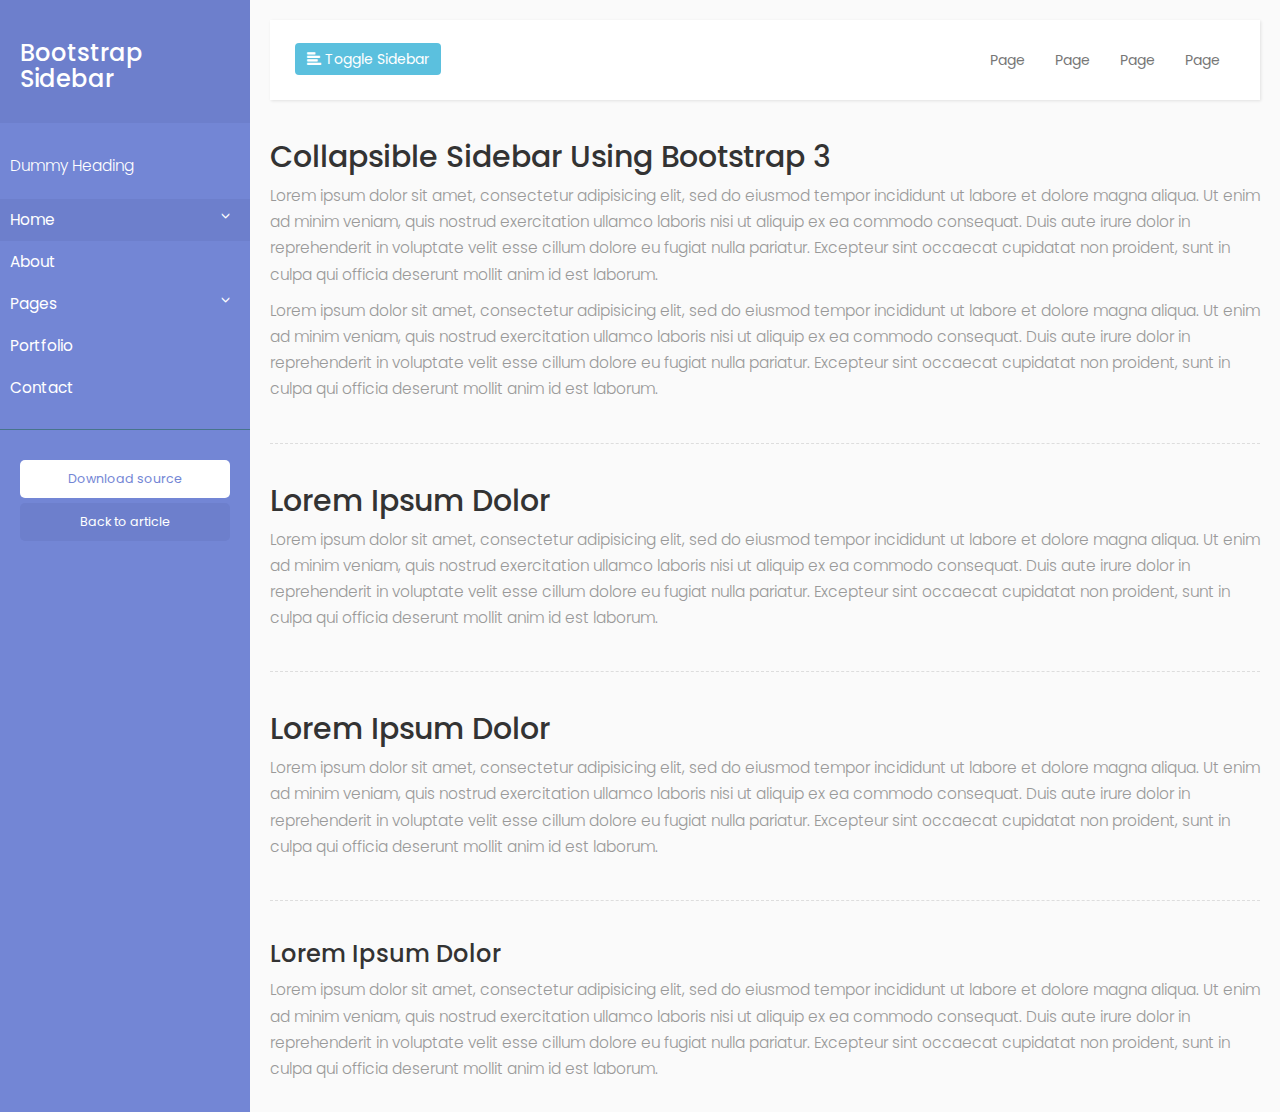
<file: sidebar/sidebar/bootstrap-3/index.html>
<!DOCTYPE html>
<html>
    <head>
        <meta charset="utf-8">
        <meta name="viewport" content="width=device-width, initial-scale=1.0">
        <meta http-equiv="X-UA-Compatible" content="IE=edge">

        <title>Collapsible sidebar using Bootstrap 3</title>

         <!-- Bootstrap CSS CDN -->
        <link rel="stylesheet" href="https://maxcdn.bootstrapcdn.com/bootstrap/3.3.7/css/bootstrap.min.css">
        <!-- Our Custom CSS -->
        <link rel="stylesheet" href="style.css">
    </head>
    <body>



        <div class="wrapper">
            <!-- Sidebar Holder -->
            <nav id="sidebar">
                <div class="sidebar-header">
                    <h3>Bootstrap Sidebar</h3>
                </div>

                <ul class="list-unstyled components">
                    <p>Dummy Heading</p>
                    <li class="active">
                        <a href="#homeSubmenu" data-toggle="collapse" aria-expanded="false">Home</a>
                        <ul class="collapse list-unstyled" id="homeSubmenu">
                            <li><a href="#">Home 1</a></li>
                            <li><a href="#">Home 2</a></li>
                            <li><a href="#">Home 3</a></li>
                        </ul>
                    </li>
                    <li>
                        <a href="#">About</a>
                        <a href="#pageSubmenu" data-toggle="collapse" aria-expanded="false">Pages</a>
                        <ul class="collapse list-unstyled" id="pageSubmenu">
                            <li><a href="#">Page 1</a></li>
                            <li><a href="#">Page 2</a></li>
                            <li><a href="#">Page 3</a></li>
                        </ul>
                    </li>
                    <li>
                        <a href="#">Portfolio</a>
                    </li>
                    <li>
                        <a href="#">Contact</a>
                    </li>
                </ul>

                <ul class="list-unstyled CTAs">
                    <li><a href="https://bootstrapious.com/tutorial/files/sidebar.zip" class="download">Download source</a></li>
                    <li><a href="https://bootstrapious.com/p/bootstrap-sidebar" class="article">Back to article</a></li>
                </ul>
            </nav>

            <!-- Page Content Holder -->
            <div id="content">

                <nav class="navbar navbar-default">
                    <div class="container-fluid">

                        <div class="navbar-header">
                            <button type="button" id="sidebarCollapse" class="btn btn-info navbar-btn">
                                <i class="glyphicon glyphicon-align-left"></i>
                                <span>Toggle Sidebar</span>
                            </button>
                        </div>

                        <div class="collapse navbar-collapse" id="bs-example-navbar-collapse-1">
                            <ul class="nav navbar-nav navbar-right">
                                <li><a href="#">Page</a></li>
                                <li><a href="#">Page</a></li>
                                <li><a href="#">Page</a></li>
                                <li><a href="#">Page</a></li>
                            </ul>
                        </div>
                    </div>
                </nav>

                <h2>Collapsible Sidebar Using Bootstrap 3</h2>
                <p>Lorem ipsum dolor sit amet, consectetur adipisicing elit, sed do eiusmod tempor incididunt ut labore et dolore magna aliqua. Ut enim ad minim veniam, quis nostrud exercitation ullamco laboris nisi ut aliquip ex ea commodo consequat. Duis aute irure dolor in reprehenderit in voluptate velit esse cillum dolore eu fugiat nulla pariatur. Excepteur sint occaecat cupidatat non proident, sunt in culpa qui officia deserunt mollit anim id est laborum.</p>
                <p>Lorem ipsum dolor sit amet, consectetur adipisicing elit, sed do eiusmod tempor incididunt ut labore et dolore magna aliqua. Ut enim ad minim veniam, quis nostrud exercitation ullamco laboris nisi ut aliquip ex ea commodo consequat. Duis aute irure dolor in reprehenderit in voluptate velit esse cillum dolore eu fugiat nulla pariatur. Excepteur sint occaecat cupidatat non proident, sunt in culpa qui officia deserunt mollit anim id est laborum.</p>

                <div class="line"></div>

                <h2>Lorem Ipsum Dolor</h2>
                <p>Lorem ipsum dolor sit amet, consectetur adipisicing elit, sed do eiusmod tempor incididunt ut labore et dolore magna aliqua. Ut enim ad minim veniam, quis nostrud exercitation ullamco laboris nisi ut aliquip ex ea commodo consequat. Duis aute irure dolor in reprehenderit in voluptate velit esse cillum dolore eu fugiat nulla pariatur. Excepteur sint occaecat cupidatat non proident, sunt in culpa qui officia deserunt mollit anim id est laborum.</p>

                <div class="line"></div>

                <h2>Lorem Ipsum Dolor</h2>
                <p>Lorem ipsum dolor sit amet, consectetur adipisicing elit, sed do eiusmod tempor incididunt ut labore et dolore magna aliqua. Ut enim ad minim veniam, quis nostrud exercitation ullamco laboris nisi ut aliquip ex ea commodo consequat. Duis aute irure dolor in reprehenderit in voluptate velit esse cillum dolore eu fugiat nulla pariatur. Excepteur sint occaecat cupidatat non proident, sunt in culpa qui officia deserunt mollit anim id est laborum.</p>

                <div class="line"></div>

                <h3>Lorem Ipsum Dolor</h3>
                <p>Lorem ipsum dolor sit amet, consectetur adipisicing elit, sed do eiusmod tempor incididunt ut labore et dolore magna aliqua. Ut enim ad minim veniam, quis nostrud exercitation ullamco laboris nisi ut aliquip ex ea commodo consequat. Duis aute irure dolor in reprehenderit in voluptate velit esse cillum dolore eu fugiat nulla pariatur. Excepteur sint occaecat cupidatat non proident, sunt in culpa qui officia deserunt mollit anim id est laborum.</p>
            </div>
        </div>





        <!-- jQuery CDN -->
         <script src="https://code.jquery.com/jquery-1.12.0.min.js"></script>
         <!-- Bootstrap Js CDN -->
         <script src="https://maxcdn.bootstrapcdn.com/bootstrap/3.3.7/js/bootstrap.min.js"></script>

         <script type="text/javascript">
             $(document).ready(function () {
                 $('#sidebarCollapse').on('click', function () {
                     $('#sidebar').toggleClass('active');
                 });
             });
         </script>
    </body>
</html>
</file>
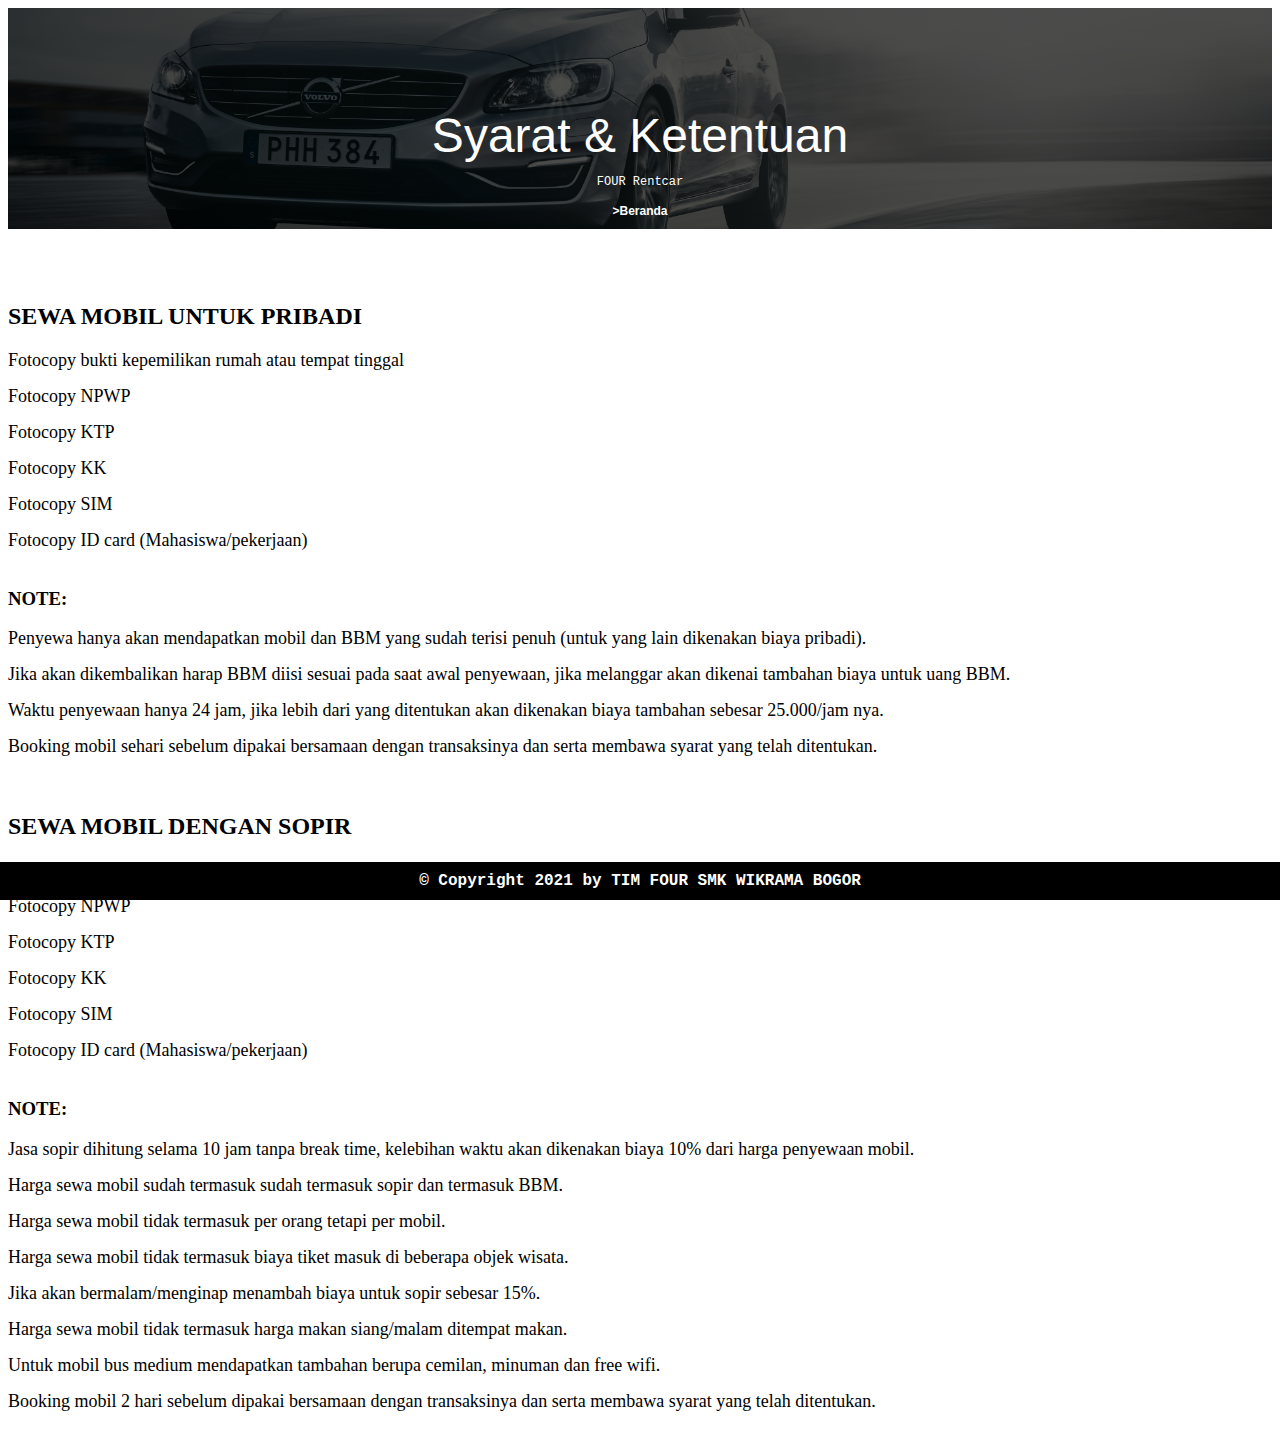
<file: syaratketentuan.html>
<!DOCTYPE html>
<html>
<head>
	<title>Syarat & Ketentuan</title>
	<style type="text/css">
		.header {
			width: 100%;
			height: auto;
			background-image: linear-gradient(rgba(0,0,0,0.7),rgba(0,0,0,0.7)),url(image/navbar.jpg);
			background-size: cover;
			background-position: center;
			text-align: center;
			padding-top: 100px;
			padding-bottom: 10px;
		}
		.header span{
			color: white;
			font-family: sans-serif;
			font-weight: 100;
			font-size: 3em;
		}	
		.header p{
			color: white;
			font-family: 'Courier New', Courier, monospace;
			font-weight: 100;
			font-size: 12px;
		}
		.header a {
			color: white;
			font-size: 12px;
			font-family: sans-serif;
			font-weight: bold;
			text-decoration: none;
		}
		.list li {
			margin-top: 15px;
			font-size: 18px;
			font-family: tahoma;
		}
		footer {
			position: fixed;
			left: 0;
			bottom: 0;
			padding-bottom: 10px;
			padding-top: 10px;
			width: 100%;
			background-color: black;
			font-weight: bold;
			font-family: 'Courier New', Courier, monospace;
			color: white;
			text-align: center;
		}
	</style>
</head>
<body>
	<div class="header">
		<span>Syarat & Ketentuan</span>
		<p>FOUR Rentcar</p>
		<a href="home.html">>Beranda</a>
	</div>
	<div class="list">
		<br><br><br>
		<h2>SEWA MOBIL UNTUK PRIBADI</h2>
		<li>Fotocopy bukti kepemilikan rumah atau tempat tinggal</li>
		<li>Fotocopy NPWP</li>
		<li>Fotocopy KTP</li>
		<li>Fotocopy KK</li>
		<li>Fotocopy SIM</li>
		<li>Fotocopy ID card (Mahasiswa/pekerjaan)</li>
		<br>
		<h3>NOTE:</h3>
		<li>Penyewa hanya akan mendapatkan mobil dan BBM yang sudah terisi penuh (untuk yang lain dikenakan biaya pribadi).</li>
		<li>Jika akan dikembalikan harap BBM diisi sesuai pada saat awal penyewaan, jika melanggar akan dikenai tambahan biaya untuk uang BBM.</li>
		<li>Waktu penyewaan hanya 24 jam, jika lebih dari yang ditentukan akan dikenakan biaya tambahan sebesar 25.000/jam nya.</li>
		<li>Booking mobil sehari sebelum dipakai bersamaan dengan transaksinya dan serta membawa syarat yang telah ditentukan.</li>
		<br><br>
		<h2>SEWA MOBIL DENGAN SOPIR</h2>
		<li>Fotocopy bukti kepemilikan rumah atau tempat tinggal</li>
		<li>Fotocopy NPWP</li>
		<li>Fotocopy KTP</li>
		<li>Fotocopy KK</li>
		<li>Fotocopy SIM</li>
		<li>Fotocopy ID card (Mahasiswa/pekerjaan)</li>
		<br>
		<h3>NOTE:</h3>
		<li>Jasa sopir dihitung selama 10 jam tanpa break time, kelebihan waktu akan dikenakan biaya 10% dari harga penyewaan mobil.</li>
		<li>Harga sewa mobil sudah termasuk sudah termasuk sopir dan termasuk BBM.</li>
		<li>Harga sewa mobil tidak termasuk per orang tetapi per mobil.</li>
		<li>Harga sewa mobil tidak termasuk biaya tiket masuk di beberapa objek wisata.</li>
		<li>Jika akan bermalam/menginap menambah biaya untuk sopir sebesar 15%.</li>
		<li>Harga sewa mobil tidak termasuk harga makan siang/malam ditempat makan.</li>
		<li>Untuk mobil bus medium mendapatkan tambahan berupa cemilan, minuman dan free wifi.</li>
		<li>Booking mobil 2 hari sebelum dipakai bersamaan dengan transaksinya dan serta membawa syarat yang telah ditentukan.</li>
	</div>
	<br><br>
	<footer>
		&copy; Copyright 2021 by TIM FOUR SMK WIKRAMA BOGOR
	</footer>
</body>
</html>
</file>
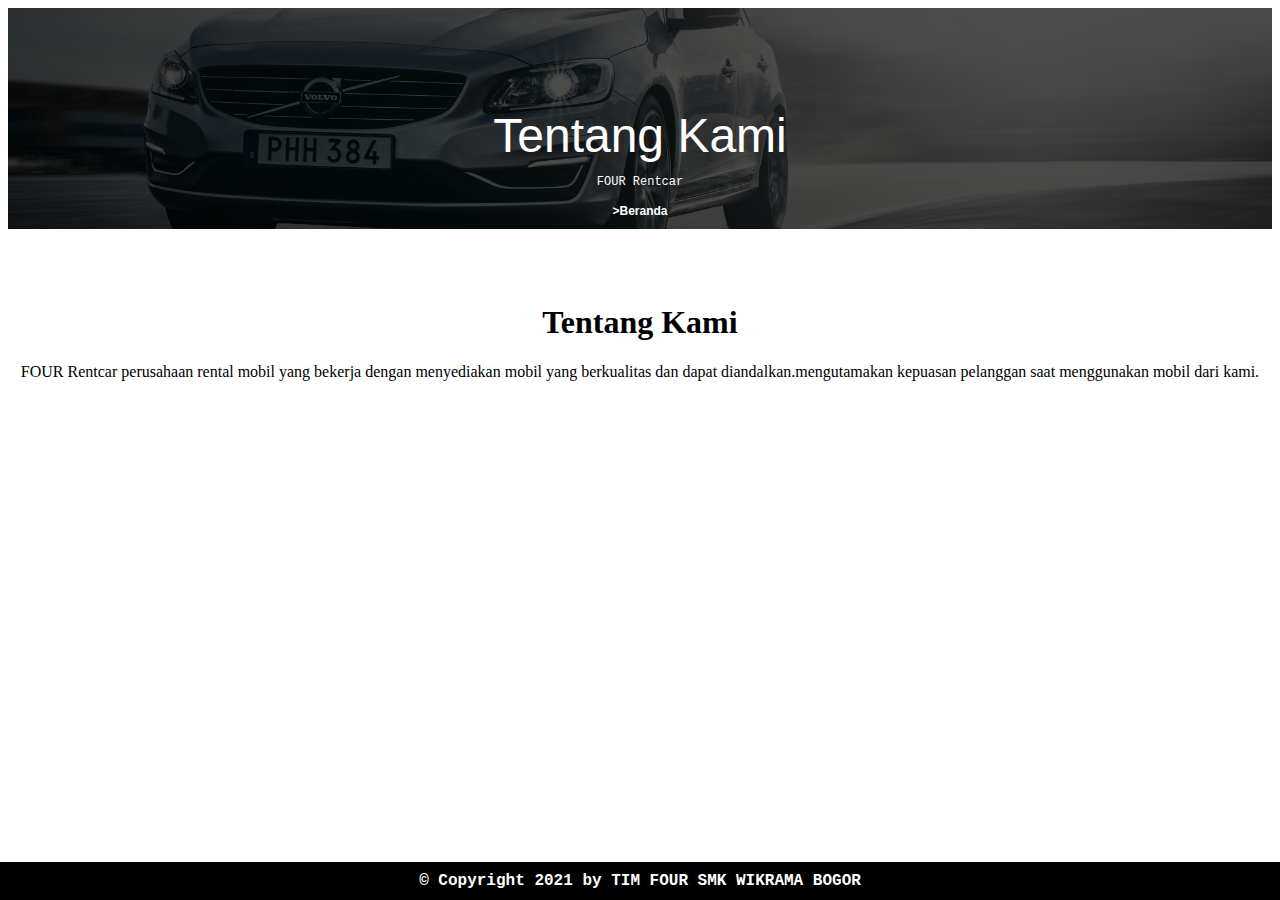
<file: Tentang.html>
<!DOCTYPE html>
<html>
<head>
	<title>Tentang Kami</title>
	<style type="text/css">
		.header {
			width: 100%;
			height: auto;
			background-image: linear-gradient(rgba(0,0,0,0.7),rgba(0,0,0,0.7)),url(image/navbar.jpg);
			background-size: cover;
			background-position: center;
			text-align: center;
			padding-top: 100px;
			padding-bottom: 10px;
		}
		.header span{
			color: white;
			font-family: sans-serif;
			font-weight: 100;
			font-size: 3em;
		}	
		.header p{
			color: white;
			font-family: 'Courier New', Courier, monospace;
			font-weight: 100;
			font-size: 12px;
		}
		.header a {
			color: white;
			font-size: 12px;
			font-family: sans-serif;
			font-weight: bold;
			text-decoration: none;
		}
		footer {
			position: fixed;
			left: 0;
			bottom: 0;
			padding-bottom: 10px;
			padding-top: 10px;
			width: 100%;
			background-color: black;
			font-weight: bold;
			font-family: 'Courier New', Courier, monospace;
			color: white;
			text-align: center;
		}
	</style>
</head>
<body>
	<div class="header">
		<span>Tentang Kami</span>
		<p>FOUR Rentcar</p>
		<a href="home.html">>Beranda</a>
	</div>
	<br><br><br>
	<center>
		<div class="tentang">
			<h1>Tentang Kami</h1>
			<p>FOUR Rentcar perusahaan rental mobil yang bekerja dengan menyediakan mobil yang berkualitas dan dapat diandalkan.mengutamakan kepuasan pelanggan saat menggunakan mobil dari kami.</p>
		</div>
	</center>
	<footer>
		&copy; Copyright 2021 by TIM FOUR SMK WIKRAMA BOGOR
	</footer>
</body>
</html>
</file>
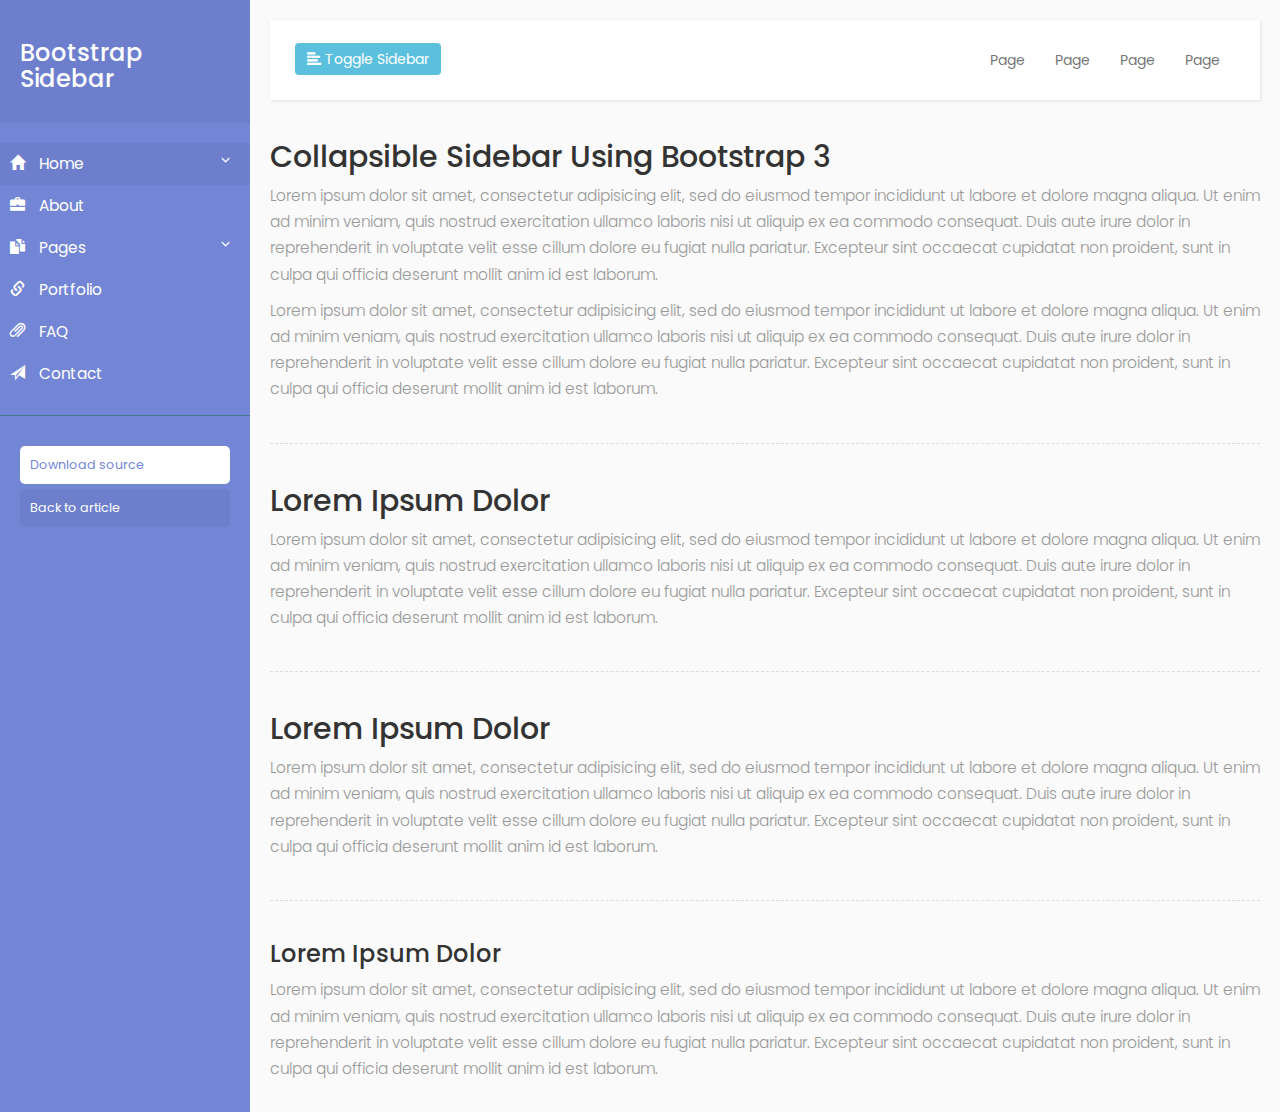
<file: sidebar/sidebar/bootstrap-3/index4.html>
<!DOCTYPE html>
<html>
    <head>
        <meta charset="utf-8">
        <meta name="viewport" content="width=device-width, initial-scale=1.0">
        <meta http-equiv="X-UA-Compatible" content="IE=edge">

        <title>Collapsible sidebar using Bootstrap 3</title>

         <!-- Bootstrap CSS CDN -->
        <link rel="stylesheet" href="https://maxcdn.bootstrapcdn.com/bootstrap/3.3.7/css/bootstrap.min.css">
        <!-- Our Custom CSS -->
        <link rel="stylesheet" href="style4.css">
    </head>
    <body>



        <div class="wrapper">
            <!-- Sidebar Holder -->
            <nav id="sidebar">
                <div class="sidebar-header">
                    <h3>Bootstrap Sidebar</h3>
                    <strong>BS</strong>
                </div>

                <ul class="list-unstyled components">
                    <li class="active">
                        <a href="#homeSubmenu" data-toggle="collapse" aria-expanded="false">
                            <i class="glyphicon glyphicon-home"></i>
                            Home
                        </a>
                        <ul class="collapse list-unstyled" id="homeSubmenu">
                            <li><a href="#">Home 1</a></li>
                            <li><a href="#">Home 2</a></li>
                            <li><a href="#">Home 3</a></li>
                        </ul>
                    </li>
                    <li>
                        <a href="#">
                            <i class="glyphicon glyphicon-briefcase"></i>
                            About
                        </a>
                        <a href="#pageSubmenu" data-toggle="collapse" aria-expanded="false">
                            <i class="glyphicon glyphicon-duplicate"></i>
                            Pages
                        </a>
                        <ul class="collapse list-unstyled" id="pageSubmenu">
                            <li><a href="#">Page 1</a></li>
                            <li><a href="#">Page 2</a></li>
                            <li><a href="#">Page 3</a></li>
                        </ul>
                    </li>
                    <li>
                        <a href="#">
                            <i class="glyphicon glyphicon-link"></i>
                            Portfolio
                        </a>
                    </li>
                    <li>
                        <a href="#">
                            <i class="glyphicon glyphicon-paperclip"></i>
                            FAQ
                        </a>
                    </li>
                    <li>
                        <a href="#">
                            <i class="glyphicon glyphicon-send"></i>
                            Contact
                        </a>
                    </li>
                </ul>

                <ul class="list-unstyled CTAs">
                    <li><a href="https://bootstrapious.com/tutorial/files/sidebar.zip" class="download">Download source</a></li>
                    <li><a href="https://bootstrapious.com/p/bootstrap-sidebar" class="article">Back to article</a></li>
                </ul>
            </nav>

            <!-- Page Content Holder -->
            <div id="content">

                <nav class="navbar navbar-default">
                    <div class="container-fluid">

                        <div class="navbar-header">
                            <button type="button" id="sidebarCollapse" class="btn btn-info navbar-btn">
                                <i class="glyphicon glyphicon-align-left"></i>
                                <span>Toggle Sidebar</span>
                            </button>
                        </div>

                        <div class="collapse navbar-collapse" id="bs-example-navbar-collapse-1">
                            <ul class="nav navbar-nav navbar-right">
                                <li><a href="#">Page</a></li>
                                <li><a href="#">Page</a></li>
                                <li><a href="#">Page</a></li>
                                <li><a href="#">Page</a></li>
                            </ul>
                        </div>
                    </div>
                </nav>

                <h2>Collapsible Sidebar Using Bootstrap 3</h2>
                <p>Lorem ipsum dolor sit amet, consectetur adipisicing elit, sed do eiusmod tempor incididunt ut labore et dolore magna aliqua. Ut enim ad minim veniam, quis nostrud exercitation ullamco laboris nisi ut aliquip ex ea commodo consequat. Duis aute irure dolor in reprehenderit in voluptate velit esse cillum dolore eu fugiat nulla pariatur. Excepteur sint occaecat cupidatat non proident, sunt in culpa qui officia deserunt mollit anim id est laborum.</p>
                <p>Lorem ipsum dolor sit amet, consectetur adipisicing elit, sed do eiusmod tempor incididunt ut labore et dolore magna aliqua. Ut enim ad minim veniam, quis nostrud exercitation ullamco laboris nisi ut aliquip ex ea commodo consequat. Duis aute irure dolor in reprehenderit in voluptate velit esse cillum dolore eu fugiat nulla pariatur. Excepteur sint occaecat cupidatat non proident, sunt in culpa qui officia deserunt mollit anim id est laborum.</p>

                <div class="line"></div>

                <h2>Lorem Ipsum Dolor</h2>
                <p>Lorem ipsum dolor sit amet, consectetur adipisicing elit, sed do eiusmod tempor incididunt ut labore et dolore magna aliqua. Ut enim ad minim veniam, quis nostrud exercitation ullamco laboris nisi ut aliquip ex ea commodo consequat. Duis aute irure dolor in reprehenderit in voluptate velit esse cillum dolore eu fugiat nulla pariatur. Excepteur sint occaecat cupidatat non proident, sunt in culpa qui officia deserunt mollit anim id est laborum.</p>

                <div class="line"></div>

                <h2>Lorem Ipsum Dolor</h2>
                <p>Lorem ipsum dolor sit amet, consectetur adipisicing elit, sed do eiusmod tempor incididunt ut labore et dolore magna aliqua. Ut enim ad minim veniam, quis nostrud exercitation ullamco laboris nisi ut aliquip ex ea commodo consequat. Duis aute irure dolor in reprehenderit in voluptate velit esse cillum dolore eu fugiat nulla pariatur. Excepteur sint occaecat cupidatat non proident, sunt in culpa qui officia deserunt mollit anim id est laborum.</p>

                <div class="line"></div>

                <h3>Lorem Ipsum Dolor</h3>
                <p>Lorem ipsum dolor sit amet, consectetur adipisicing elit, sed do eiusmod tempor incididunt ut labore et dolore magna aliqua. Ut enim ad minim veniam, quis nostrud exercitation ullamco laboris nisi ut aliquip ex ea commodo consequat. Duis aute irure dolor in reprehenderit in voluptate velit esse cillum dolore eu fugiat nulla pariatur. Excepteur sint occaecat cupidatat non proident, sunt in culpa qui officia deserunt mollit anim id est laborum.</p>
            </div>
        </div>





        <!-- jQuery CDN -->
         <script src="https://code.jquery.com/jquery-1.12.0.min.js"></script>
         <!-- Bootstrap Js CDN -->
         <script src="https://maxcdn.bootstrapcdn.com/bootstrap/3.3.7/js/bootstrap.min.js"></script>

         <script type="text/javascript">
             $(document).ready(function () {
                 $('#sidebarCollapse').on('click', function () {
                     $('#sidebar').toggleClass('active');
                 });
             });
         </script>
    </body>
</html>
</file>
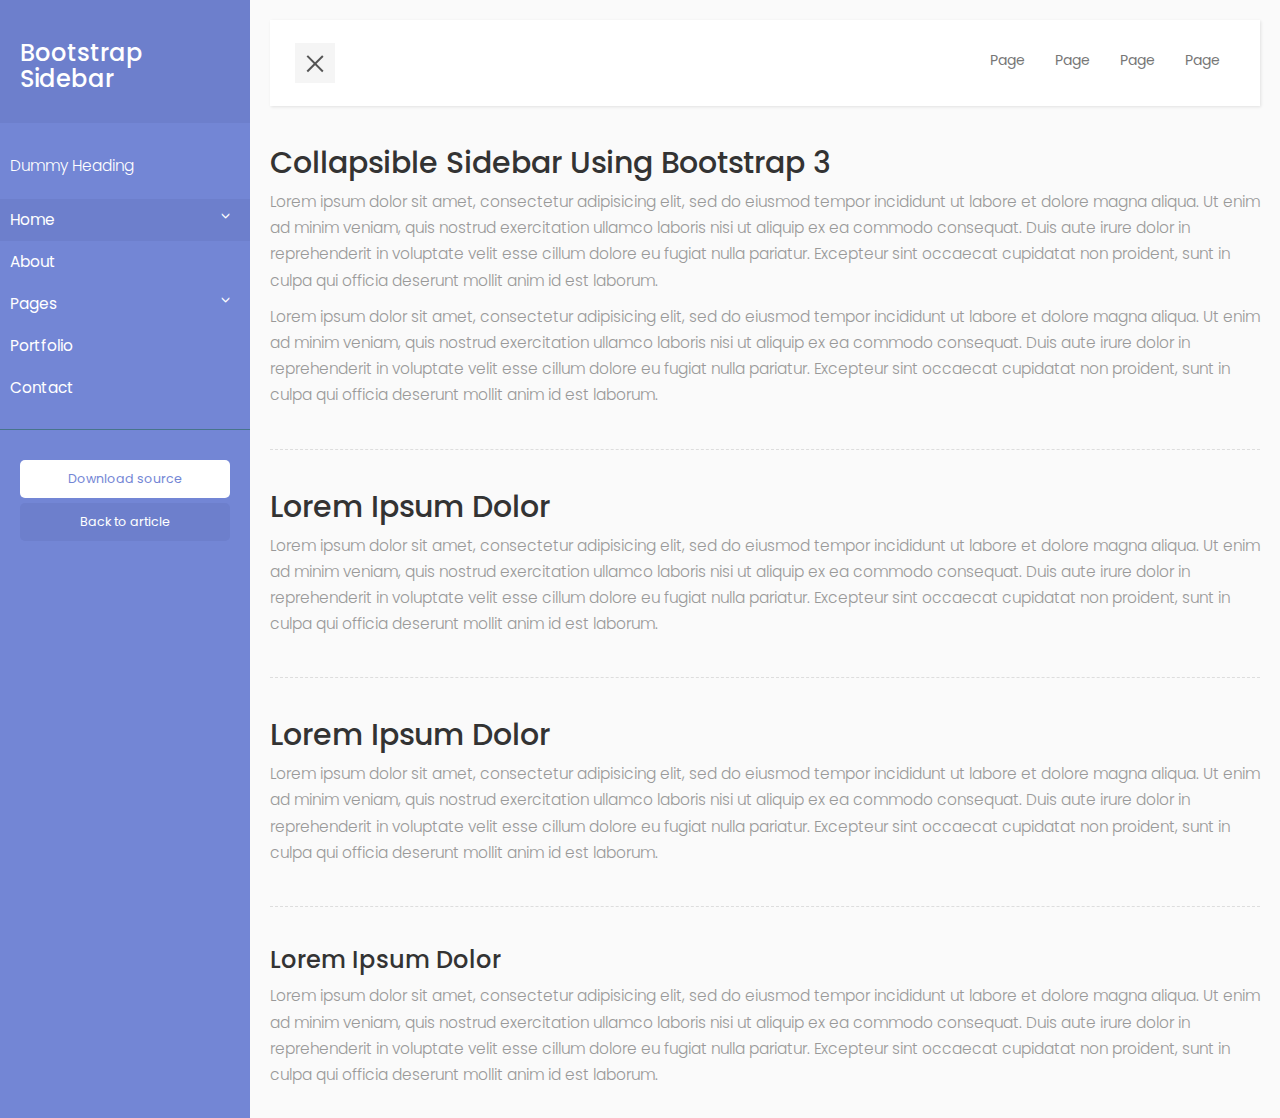
<file: sidebar/sidebar/bootstrap-3/index5.html>
<!DOCTYPE html>
<html>
    <head>
        <meta charset="utf-8">
        <meta name="viewport" content="width=device-width, initial-scale=1.0">
        <meta http-equiv="X-UA-Compatible" content="IE=edge">

        <title>Collapsible sidebar using Bootstrap 3</title>

         <!-- Bootstrap CSS CDN -->
        <link rel="stylesheet" href="https://maxcdn.bootstrapcdn.com/bootstrap/3.3.7/css/bootstrap.min.css">
        <!-- Our Custom CSS -->
        <link rel="stylesheet" href="style5.css">
    </head>
    <body>



        <div class="wrapper">
            <!-- Sidebar Holder -->
            <nav id="sidebar">
                <div class="sidebar-header">
                    <h3>Bootstrap Sidebar</h3>
                </div>

                <ul class="list-unstyled components">
                    <p>Dummy Heading</p>
                    <li class="active">
                        <a href="#homeSubmenu" data-toggle="collapse" aria-expanded="false">Home</a>
                        <ul class="collapse list-unstyled" id="homeSubmenu">
                            <li><a href="#">Home 1</a></li>
                            <li><a href="#">Home 2</a></li>
                            <li><a href="#">Home 3</a></li>
                        </ul>
                    </li>
                    <li>
                        <a href="#">About</a>
                        <a href="#pageSubmenu" data-toggle="collapse" aria-expanded="false">Pages</a>
                        <ul class="collapse list-unstyled" id="pageSubmenu">
                            <li><a href="#">Page 1</a></li>
                            <li><a href="#">Page 2</a></li>
                            <li><a href="#">Page 3</a></li>
                        </ul>
                    </li>
                    <li>
                        <a href="#">Portfolio</a>
                    </li>
                    <li>
                        <a href="#">Contact</a>
                    </li>
                </ul>

                <ul class="list-unstyled CTAs">
                    <li><a href="https://bootstrapious.com/tutorial/files/sidebar.zip" class="download">Download source</a></li>
                    <li><a href="https://bootstrapious.com/p/bootstrap-sidebar" class="article">Back to article</a></li>
                </ul>
            </nav>

            <!-- Page Content Holder -->
            <div id="content">

                <nav class="navbar navbar-default">
                    <div class="container-fluid">

                        <div class="navbar-header">
                            <button type="button" id="sidebarCollapse" class="navbar-btn">
                                <span></span>
                                <span></span>
                                <span></span>
                            </button>
                        </div>

                        <div class="collapse navbar-collapse" id="bs-example-navbar-collapse-1">
                            <ul class="nav navbar-nav navbar-right">
                                <li><a href="#">Page</a></li>
                                <li><a href="#">Page</a></li>
                                <li><a href="#">Page</a></li>
                                <li><a href="#">Page</a></li>
                            </ul>
                        </div>
                    </div>
                </nav>

                <h2>Collapsible Sidebar Using Bootstrap 3</h2>
                <p>Lorem ipsum dolor sit amet, consectetur adipisicing elit, sed do eiusmod tempor incididunt ut labore et dolore magna aliqua. Ut enim ad minim veniam, quis nostrud exercitation ullamco laboris nisi ut aliquip ex ea commodo consequat. Duis aute irure dolor in reprehenderit in voluptate velit esse cillum dolore eu fugiat nulla pariatur. Excepteur sint occaecat cupidatat non proident, sunt in culpa qui officia deserunt mollit anim id est laborum.</p>
                <p>Lorem ipsum dolor sit amet, consectetur adipisicing elit, sed do eiusmod tempor incididunt ut labore et dolore magna aliqua. Ut enim ad minim veniam, quis nostrud exercitation ullamco laboris nisi ut aliquip ex ea commodo consequat. Duis aute irure dolor in reprehenderit in voluptate velit esse cillum dolore eu fugiat nulla pariatur. Excepteur sint occaecat cupidatat non proident, sunt in culpa qui officia deserunt mollit anim id est laborum.</p>

                <div class="line"></div>

                <h2>Lorem Ipsum Dolor</h2>
                <p>Lorem ipsum dolor sit amet, consectetur adipisicing elit, sed do eiusmod tempor incididunt ut labore et dolore magna aliqua. Ut enim ad minim veniam, quis nostrud exercitation ullamco laboris nisi ut aliquip ex ea commodo consequat. Duis aute irure dolor in reprehenderit in voluptate velit esse cillum dolore eu fugiat nulla pariatur. Excepteur sint occaecat cupidatat non proident, sunt in culpa qui officia deserunt mollit anim id est laborum.</p>

                <div class="line"></div>

                <h2>Lorem Ipsum Dolor</h2>
                <p>Lorem ipsum dolor sit amet, consectetur adipisicing elit, sed do eiusmod tempor incididunt ut labore et dolore magna aliqua. Ut enim ad minim veniam, quis nostrud exercitation ullamco laboris nisi ut aliquip ex ea commodo consequat. Duis aute irure dolor in reprehenderit in voluptate velit esse cillum dolore eu fugiat nulla pariatur. Excepteur sint occaecat cupidatat non proident, sunt in culpa qui officia deserunt mollit anim id est laborum.</p>

                <div class="line"></div>

                <h3>Lorem Ipsum Dolor</h3>
                <p>Lorem ipsum dolor sit amet, consectetur adipisicing elit, sed do eiusmod tempor incididunt ut labore et dolore magna aliqua. Ut enim ad minim veniam, quis nostrud exercitation ullamco laboris nisi ut aliquip ex ea commodo consequat. Duis aute irure dolor in reprehenderit in voluptate velit esse cillum dolore eu fugiat nulla pariatur. Excepteur sint occaecat cupidatat non proident, sunt in culpa qui officia deserunt mollit anim id est laborum.</p>
            </div>
        </div>





        <!-- jQuery CDN -->
         <script src="https://code.jquery.com/jquery-1.12.0.min.js"></script>
         <!-- Bootstrap Js CDN -->
         <script src="https://maxcdn.bootstrapcdn.com/bootstrap/3.3.7/js/bootstrap.min.js"></script>

         <script type="text/javascript">
             $(document).ready(function () {
                 $('#sidebarCollapse').on('click', function () {
                     $('#sidebar').toggleClass('active');
                     $(this).toggleClass('active');
                 });
             });
         </script>
    </body>
</html>
</file>
<file: sidebar/sidebar/bootstrap-3/style.css>
/*
    DEMO STYLE
*/
@import "https://fonts.googleapis.com/css?family=Poppins:300,400,500,600,700";


body {
    font-family: 'Poppins', sans-serif;
    background: #fafafa;
}

p {
    font-family: 'Poppins', sans-serif;
    font-size: 1.1em;
    font-weight: 300;
    line-height: 1.7em;
    color: #999;
}

a, a:hover, a:focus {
    color: inherit;
    text-decoration: none;
    transition: all 0.3s;
}

.navbar {
    padding: 15px 10px;
    background: #fff;
    border: none;
    border-radius: 0;
    margin-bottom: 40px;
    box-shadow: 1px 1px 3px rgba(0, 0, 0, 0.1);
}

.navbar-btn {
    box-shadow: none;
    outline: none !important;
    border: none;
}

.line {
    width: 100%;
    height: 1px;
    border-bottom: 1px dashed #ddd;
    margin: 40px 0;
}

/* ---------------------------------------------------
    SIDEBAR STYLE
----------------------------------------------------- */
.wrapper {
    display: flex;
    align-items: stretch;
}

#sidebar {
    min-width: 250px;
    max-width: 250px;
    background: #7386D5;
    color: #fff;
    transition: all 0.3s;
}

#sidebar.active {
    margin-left: -250px;
}

#sidebar .sidebar-header {
    padding: 20px;
    background: #6d7fcc;
}

#sidebar ul.components {
    padding: 20px 0;
    border-bottom: 1px solid #47748b;
}

#sidebar ul p {
    color: #fff;
    padding: 10px;
}

#sidebar ul li a {
    padding: 10px;
    font-size: 1.1em;
    display: block;
}
#sidebar ul li a:hover {
    color: #7386D5;
    background: #fff;
}

#sidebar ul li.active > a, a[aria-expanded="true"] {
    color: #fff;
    background: #6d7fcc;
}


a[data-toggle="collapse"] {
    position: relative;
}

a[aria-expanded="false"]::before, a[aria-expanded="true"]::before {
    content: '\e259';
    display: block;
    position: absolute;
    right: 20px;
    font-family: 'Glyphicons Halflings';
    font-size: 0.6em;
}
a[aria-expanded="true"]::before {
    content: '\e260';
}


ul ul a {
    font-size: 0.9em !important;
    padding-left: 30px !important;
    background: #6d7fcc;
}

ul.CTAs {
    padding: 20px;
}

ul.CTAs a {
    text-align: center;
    font-size: 0.9em !important;
    display: block;
    border-radius: 5px;
    margin-bottom: 5px;
}

a.download {
    background: #fff;
    color: #7386D5;
}

a.article, a.article:hover {
    background: #6d7fcc !important;
    color: #fff !important;
}



/* ---------------------------------------------------
    CONTENT STYLE
----------------------------------------------------- */
#content {
    padding: 20px;
    min-height: 100vh;
    transition: all 0.3s;
}

/* ---------------------------------------------------
    MEDIAQUERIES
----------------------------------------------------- */
@media (max-width: 768px) {
    #sidebar {
        margin-left: -250px;
    }
    #sidebar.active {
        margin-left: 0;
    }
    #sidebarCollapse span {
        display: none;
    }
}
</file>
<file: sidebar/sidebar/bootstrap-3/style4.css>
/*
    DEMO STYLE
*/
@import "https://fonts.googleapis.com/css?family=Poppins:300,400,500,600,700";


body {
    font-family: 'Poppins', sans-serif;
    background: #fafafa;
}

p {
    font-family: 'Poppins', sans-serif;
    font-size: 1.1em;
    font-weight: 300;
    line-height: 1.7em;
    color: #999;
}

a, a:hover, a:focus {
    color: inherit;
    text-decoration: none;
    transition: all 0.3s;
}

.navbar {
    padding: 15px 10px;
    background: #fff;
    border: none;
    border-radius: 0;
    margin-bottom: 40px;
    box-shadow: 1px 1px 3px rgba(0, 0, 0, 0.1);
}

.navbar-btn {
    box-shadow: none;
    outline: none !important;
    border: none;
}

.line {
    width: 100%;
    height: 1px;
    border-bottom: 1px dashed #ddd;
    margin: 40px 0;
}

i, span {
    display: inline-block;
}

/* ---------------------------------------------------
    SIDEBAR STYLE
----------------------------------------------------- */
.wrapper {
    display: flex;
    align-items: stretch;
}

#sidebar {
    min-width: 250px;
    max-width: 250px;
    background: #7386D5;
    color: #fff;
    transition: all 0.3s;
}

#sidebar.active {
    min-width: 80px;
    max-width: 80px;
    text-align: center;
}

#sidebar.active .sidebar-header h3, #sidebar.active .CTAs {
    display: none;
}

#sidebar.active .sidebar-header strong {
    display: block;
}

#sidebar ul li a {
    text-align: left;
}

#sidebar.active ul li a {
    padding: 20px 10px;
    text-align: center;
    font-size: 0.85em;
}

#sidebar.active ul li a i {
    margin-right:  0;
    display: block;
    font-size: 1.8em;
    margin-bottom: 5px;
}

#sidebar.active ul ul a {
    padding: 10px !important;
}

#sidebar.active a[aria-expanded="false"]::before, #sidebar.active a[aria-expanded="true"]::before {
    top: auto;
    bottom: 5px;
    right: 50%;
    -webkit-transform: translateX(50%);
    -ms-transform: translateX(50%);
    transform: translateX(50%);
}

#sidebar .sidebar-header {
    padding: 20px;
    background: #6d7fcc;
}

#sidebar .sidebar-header strong {
    display: none;
    font-size: 1.8em;
}

#sidebar ul.components {
    padding: 20px 0;
    border-bottom: 1px solid #47748b;
}

#sidebar ul li a {
    padding: 10px;
    font-size: 1.1em;
    display: block;
}
#sidebar ul li a:hover {
    color: #7386D5;
    background: #fff;
}
#sidebar ul li a i {
    margin-right: 10px;
}

#sidebar ul li.active > a, a[aria-expanded="true"] {
    color: #fff;
    background: #6d7fcc;
}


a[data-toggle="collapse"] {
    position: relative;
}

a[aria-expanded="false"]::before, a[aria-expanded="true"]::before {
    content: '\e259';
    display: block;
    position: absolute;
    right: 20px;
    font-family: 'Glyphicons Halflings';
    font-size: 0.6em;
}
a[aria-expanded="true"]::before {
    content: '\e260';
}


ul ul a {
    font-size: 0.9em !important;
    padding-left: 30px !important;
    background: #6d7fcc;
}

ul.CTAs {
    padding: 20px;
}

ul.CTAs a {
    text-align: center;
    font-size: 0.9em !important;
    display: block;
    border-radius: 5px;
    margin-bottom: 5px;
}

a.download {
    background: #fff;
    color: #7386D5;
}

a.article, a.article:hover {
    background: #6d7fcc !important;
    color: #fff !important;
}



/* ---------------------------------------------------
    CONTENT STYLE
----------------------------------------------------- */
#content {
    padding: 20px;
    min-height: 100vh;
    transition: all 0.3s;
}


/* ---------------------------------------------------
    MEDIAQUERIES
----------------------------------------------------- */
@media (max-width: 768px) {
    #sidebar {
        min-width: 80px;
        max-width: 80px;
        text-align: center;
        margin-left: -80px !important ;
    }
    a[aria-expanded="false"]::before, a[aria-expanded="true"]::before {
        top: auto;
        bottom: 5px;
        right: 50%;
        -webkit-transform: translateX(50%);
        -ms-transform: translateX(50%);
        transform: translateX(50%);
    }
    #sidebar.active {
        margin-left: 0 !important;
    }

    #sidebar .sidebar-header h3, #sidebar .CTAs {
        display: none;
    }

    #sidebar .sidebar-header strong {
        display: block;
    }

    #sidebar ul li a {
        padding: 20px 10px;
    }

    #sidebar ul li a span {
        font-size: 0.85em;
    }
    #sidebar ul li a i {
        margin-right:  0;
        display: block;
    }

    #sidebar ul ul a {
        padding: 10px !important;
    }

    #sidebar ul li a i {
        font-size: 1.3em;
    }
    #sidebar {
        margin-left: 0;
    }
    #sidebarCollapse span {
        display: none;
    }
}
</file>
<file: sidebar/sidebar/bootstrap-3/style5.css>
/*
    DEMO STYLE
*/
@import "https://fonts.googleapis.com/css?family=Poppins:300,400,500,600,700";


body {
    font-family: 'Poppins', sans-serif;
    background: #fafafa;
}

p {
    font-family: 'Poppins', sans-serif;
    font-size: 1.1em;
    font-weight: 300;
    line-height: 1.7em;
    color: #999;
}

a, a:hover, a:focus {
    color: inherit;
    text-decoration: none;
    transition: all 0.3s;
}

.navbar {
    padding: 15px 10px;
    background: #fff;
    border: none;
    border-radius: 0;
    margin-bottom: 40px;
    box-shadow: 1px 1px 3px rgba(0, 0, 0, 0.1);
}

.navbar-btn {
    box-shadow: none;
    outline: none !important;
    border: none;
}

.line {
    width: 100%;
    height: 1px;
    border-bottom: 1px dashed #ddd;
    margin: 40px 0;
}

/* ---------------------------------------------------
    SIDEBAR STYLE
----------------------------------------------------- */
.wrapper {
    display: flex;
    align-items: stretch;
    perspective: 1500px;
}

#sidebar {
    min-width: 250px;
    max-width: 250px;
    background: #7386D5;
    color: #fff;
    transition: all 0.6s cubic-bezier(0.945, 0.020, 0.270, 0.665);
    transform-origin: bottom left;
}

#sidebar.active {
    margin-left: -250px;
    transform: rotateY(100deg);
}

#sidebar .sidebar-header {
    padding: 20px;
    background: #6d7fcc;
}

#sidebar ul.components {
    padding: 20px 0;
    border-bottom: 1px solid #47748b;
}

#sidebar ul p {
    color: #fff;
    padding: 10px;
}

#sidebar ul li a {
    padding: 10px;
    font-size: 1.1em;
    display: block;
}
#sidebar ul li a:hover {
    color: #7386D5;
    background: #fff;
}

#sidebar ul li.active > a, a[aria-expanded="true"] {
    color: #fff;
    background: #6d7fcc;
}


a[data-toggle="collapse"] {
    position: relative;
}

a[aria-expanded="false"]::before, a[aria-expanded="true"]::before {
    content: '\e259';
    display: block;
    position: absolute;
    right: 20px;
    font-family: 'Glyphicons Halflings';
    font-size: 0.6em;
}
a[aria-expanded="true"]::before {
    content: '\e260';
}


ul ul a {
    font-size: 0.9em !important;
    padding-left: 30px !important;
    background: #6d7fcc;
}

ul.CTAs {
    padding: 20px;
}

ul.CTAs a {
    text-align: center;
    font-size: 0.9em !important;
    display: block;
    border-radius: 5px;
    margin-bottom: 5px;
}

a.download {
    background: #fff;
    color: #7386D5;
}

a.article, a.article:hover {
    background: #6d7fcc !important;
    color: #fff !important;
}



/* ---------------------------------------------------
    CONTENT STYLE
----------------------------------------------------- */
#content {
    padding: 20px;
    min-height: 100vh;
    transition: all 0.3s;
}

#sidebarCollapse {
    width: 40px;
    height: 40px;
    background: #f5f5f5;
}

#sidebarCollapse span {
    width: 80%;
    height: 2px;
    margin: 0 auto;
    display: block;
    background: #555;
    transition: all 0.8s cubic-bezier(0.810, -0.330, 0.345, 1.375);
    transition-delay: 0.2s;
}

#sidebarCollapse span:first-of-type {
    transform: rotate(45deg) translate(2px, 2px);
}
#sidebarCollapse span:nth-of-type(2) {
    opacity: 0;
}
#sidebarCollapse span:last-of-type {
    transform: rotate(-45deg) translate(1px, -1px);
}


#sidebarCollapse.active span {
    transform: none;
    opacity: 1;
    margin: 5px auto;
}


/* ---------------------------------------------------
    MEDIAQUERIES
----------------------------------------------------- */
@media (max-width: 768px) {
    #sidebar {
        margin-left: -250px;
        transform: rotateY(90deg);
    }
    #sidebar.active {
        margin-left: 0;
        transform: none;
    }
    #sidebarCollapse span:first-of-type,
    #sidebarCollapse span:nth-of-type(2),
    #sidebarCollapse span:last-of-type {
        transform: none;
        opacity: 1;
        margin: 5px auto;
    }
    #sidebarCollapse.active span {
        margin: 0 auto;
    }
    #sidebarCollapse.active span:first-of-type {
        transform: rotate(45deg) translate(2px, 2px);
    }
    #sidebarCollapse.active span:nth-of-type(2) {
        opacity: 0;
    }
    #sidebarCollapse.active span:last-of-type {
        transform: rotate(-45deg) translate(1px, -1px);
    }

}
</file>
